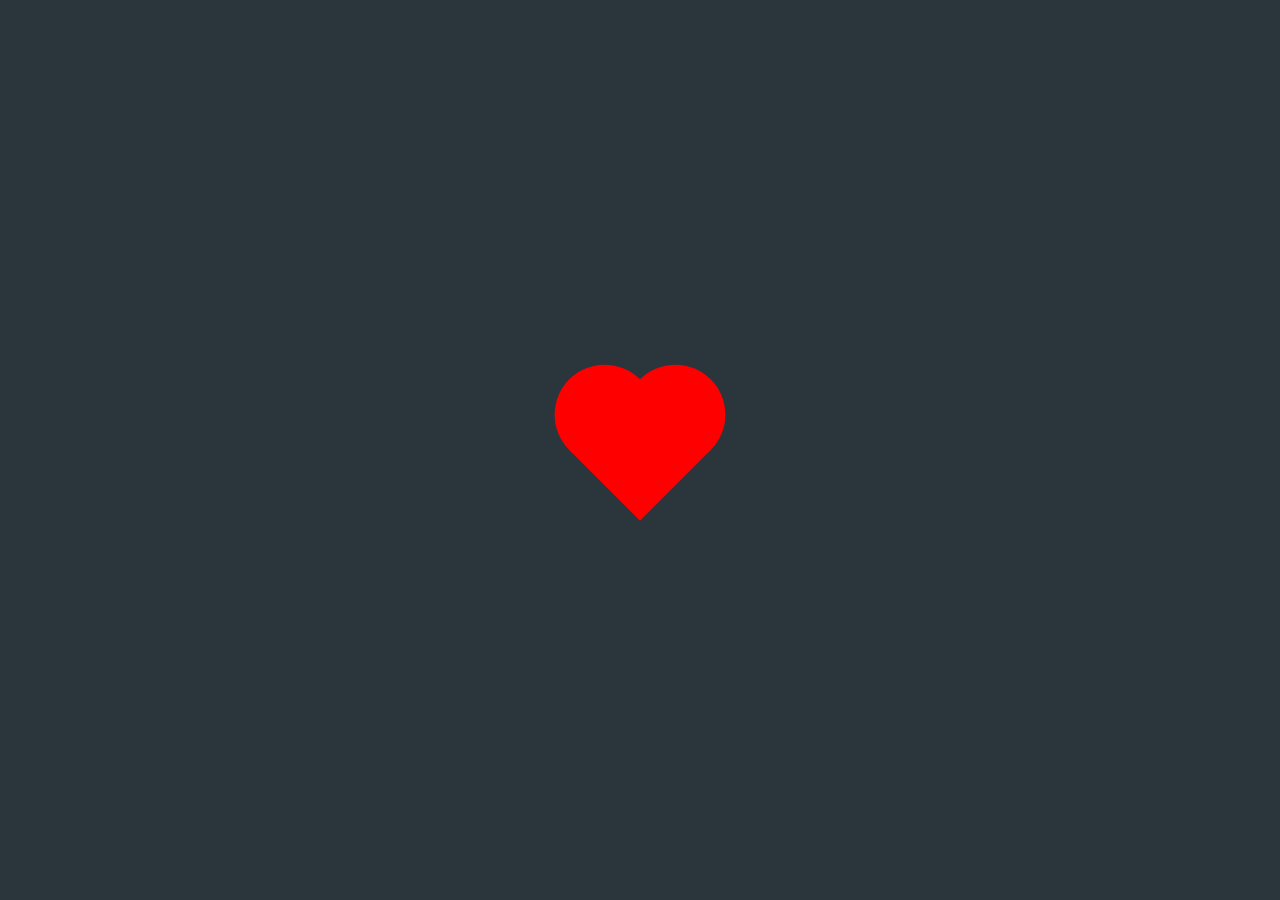
<file: animaciones/index.html>
<!DOCTYPE html>
<html lang="en">
<head>
  <meta charset="UTF-8">
  <meta name="viewport" content="width=device-width, initial-scale=1.0">
  <link rel="stylesheet" href="styles.css">
  <title>Animaciones: Corazón</title>
</head>
<body>
  
  <div class="box"></div>

</body>
</html>
</file>
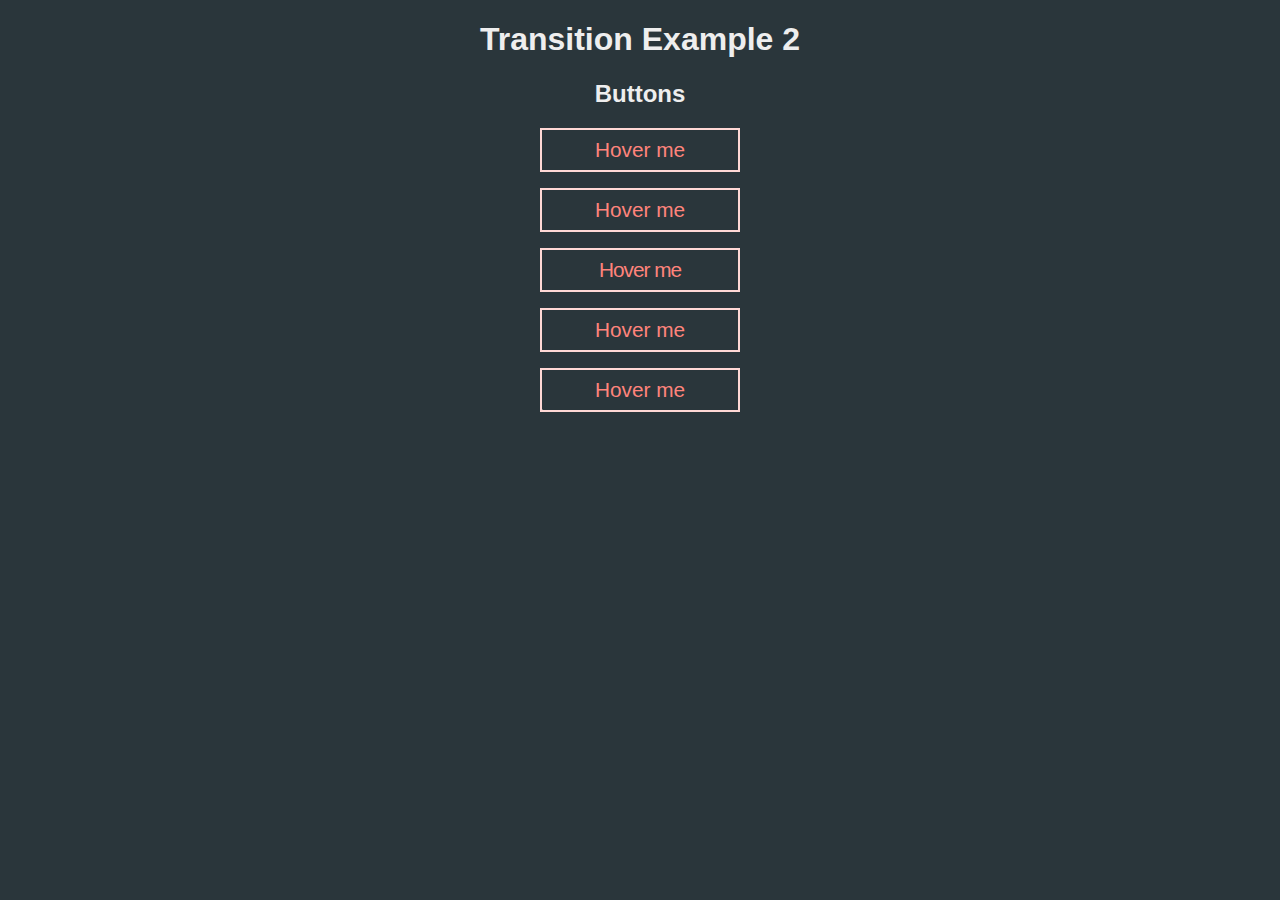
<file: botones/index.html>
<!DOCTYPE html>
<html lang="en">
<head>
  <meta charset="UTF-8">
  <meta name="viewport" content="width=device-width, initial-scale=1.0">
  <link rel="stylesheet" href="styles.css">
  <title>Botones con transiciones</title>
</head>
<body>
  
  <h1 class="title">Transition Example 2</h1>
  <h2 class="title">Buttons</h2>

  <div class="buttons">
    <button class="button button--fill">Hover me</button>
    <button class="button button--cross">Hover me</button>
    <button class="button button--grow">Hover me</button>
    <button data-content="Hover me" class="button button--scale-text">Hover me</button>
    <button class="button button--shiny">Hover me</button>
  </div>

</body>
</html>
</file>
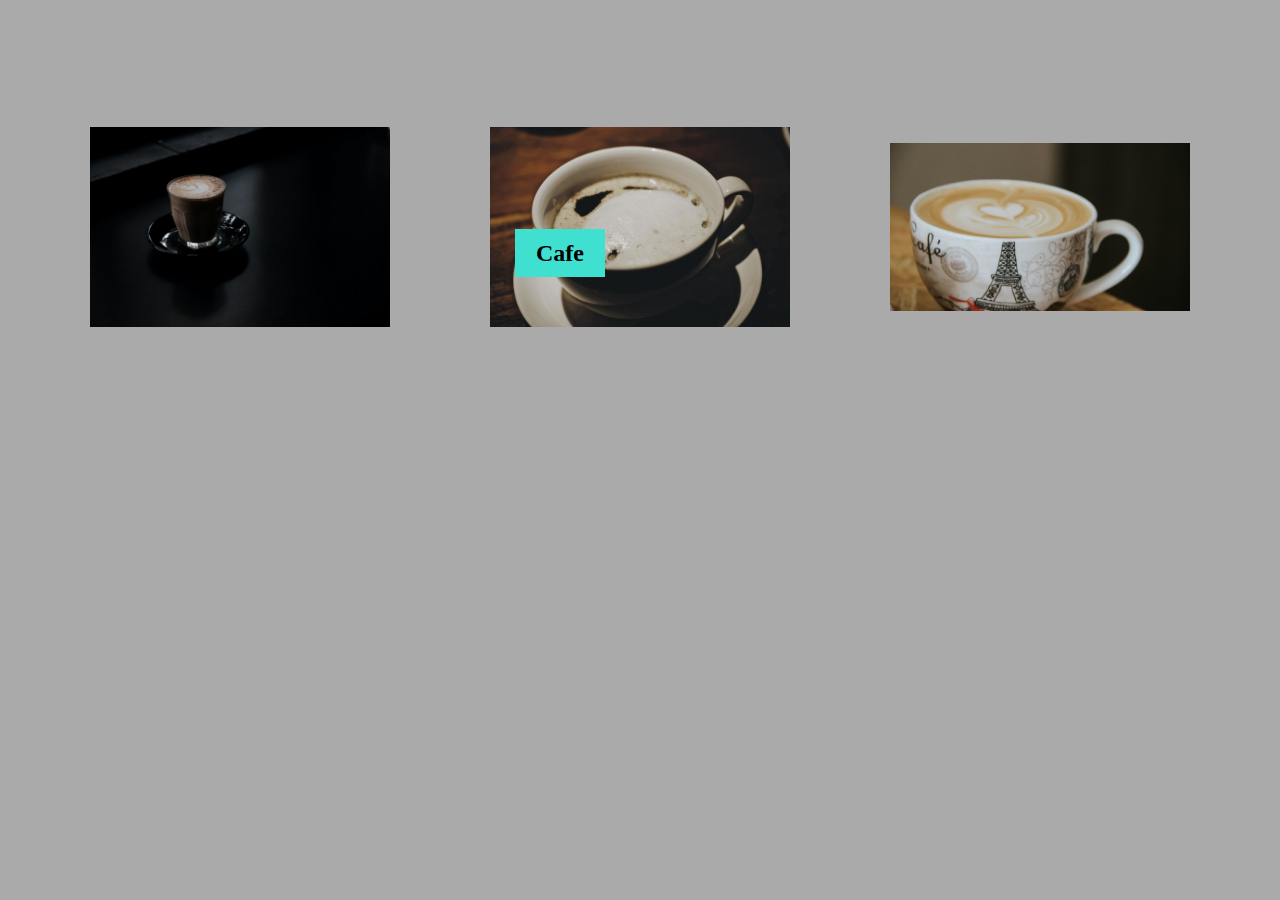
<file: imagenes/index.html>
<!DOCTYPE html>
<html lang="en">
<head>
  <meta charset="UTF-8">
  <meta name="viewport" content="width=device-width, initial-scale=1.0">
  <link rel="stylesheet" href="styles.css">
  <title>Animaciones con imagenes</title>
</head>
<body>
  
  <h1 class="title">Transitions Example 3</h1>
  <h2 class="title">Images</h2>

  <div class="images">

    <div class="image image--close">
      <img src="./cafe.jpg" alt="taza de cafe">
      <h2 class="image__title--close">Text</h2>
    </div>
    
    <div class="image image--lines">
      <img src="./cafe3.jpg" alt="taza de cafe">
      <h2 class="image__title--lines">Cafe</h2>
    </div>
    
    <div class="image image--scale">
      <img src="./cafe4.jpg" alt="taza de cafe">
      <div class="image__text">
        <h2>title</h2>
        <p>Lorem ipsum dolor sit. Itaque perspiciatis enim cum error laboriosam minus!</p>
      </div>
    </div>

  </div>

</body>
</html>
</file>
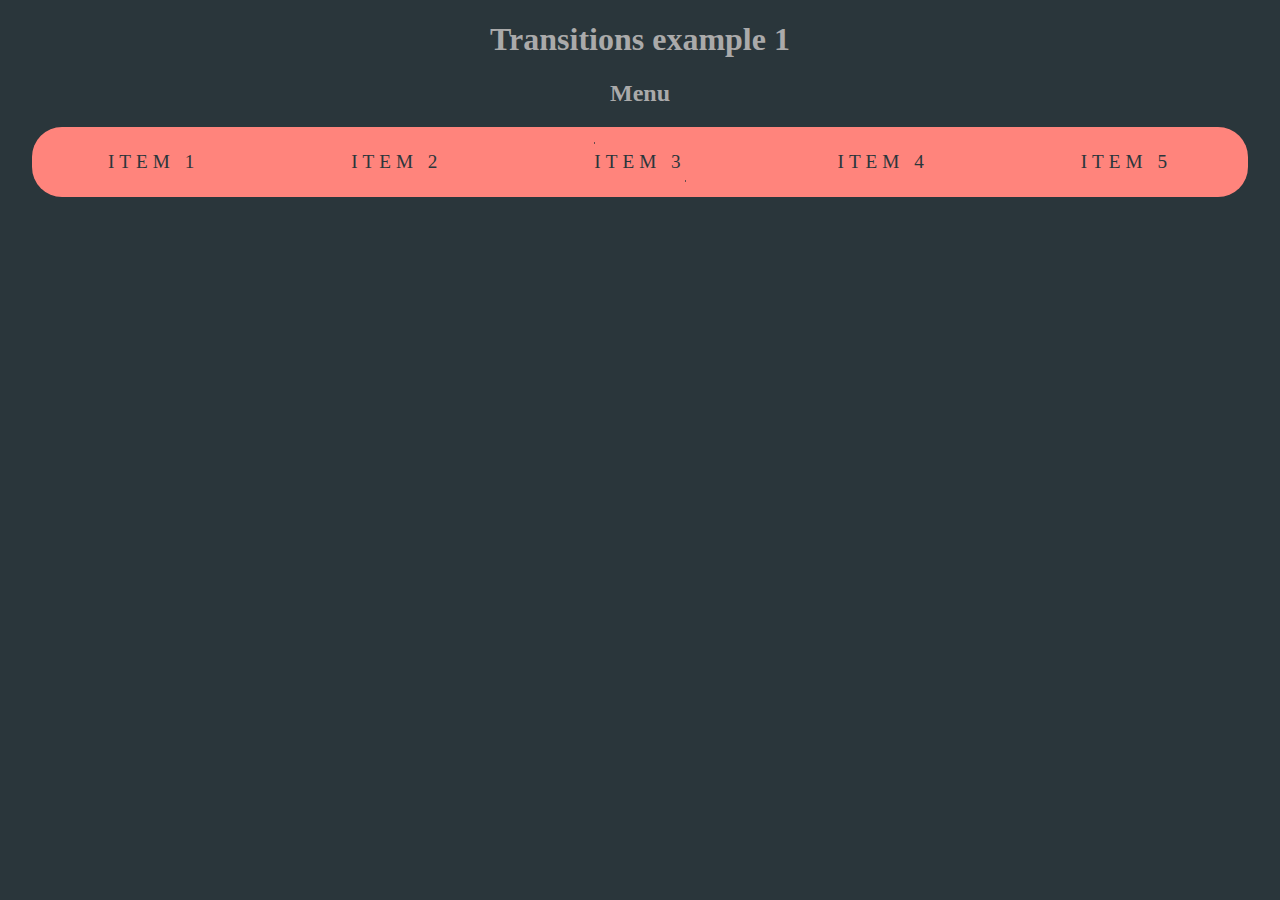
<file: menu/index.html>
<!DOCTYPE html>
<html lang="en">
<head>
  <meta charset="UTF-8">
  <meta name="viewport" content="width=device-width, initial-scale=1.0">
  <link rel="stylesheet" href="styles.css">
  <title>Menu con transiciones</title>
</head>
<body>
  
  <h1 class="title">Transitions example 1</h1>
  <h2 class="title">Menu</h2>
  <nav class="main-nav">
    <ul class="main-menu">
      <li class="main-menu__item">Item 1</li>
      <li class="main-menu__item">Item 2</li>
      <li class="main-menu__item">Item 3</li>
      <li class="main-menu__item">Item 4</li>
      <li class="main-menu__item">Item 5</li>
    </ul>
  </nav>

</body>
</html>
</file>
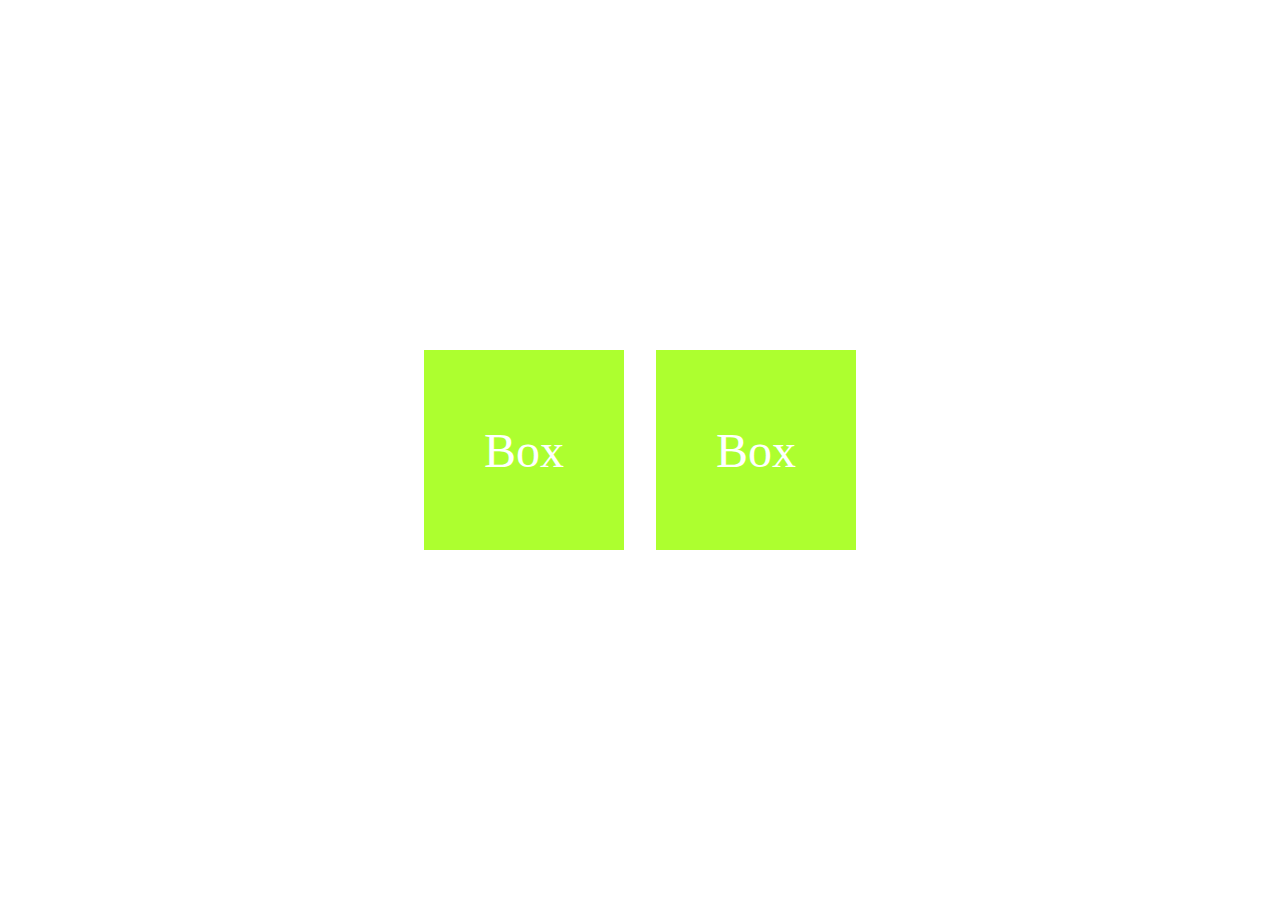
<file: transformaciones/index.html>
<!DOCTYPE html>
<html lang="en">
<head>
  <meta charset="UTF-8">
  <meta name="viewport" content="width=device-width, initial-scale=1.0">
  <link rel="stylesheet" href="styles.css">
  <title>Transformaciones</title>
</head>
<body>
  <div class="box">Box</div>
  <div class="box-2">Box</div>
</body>
</html>
</file>
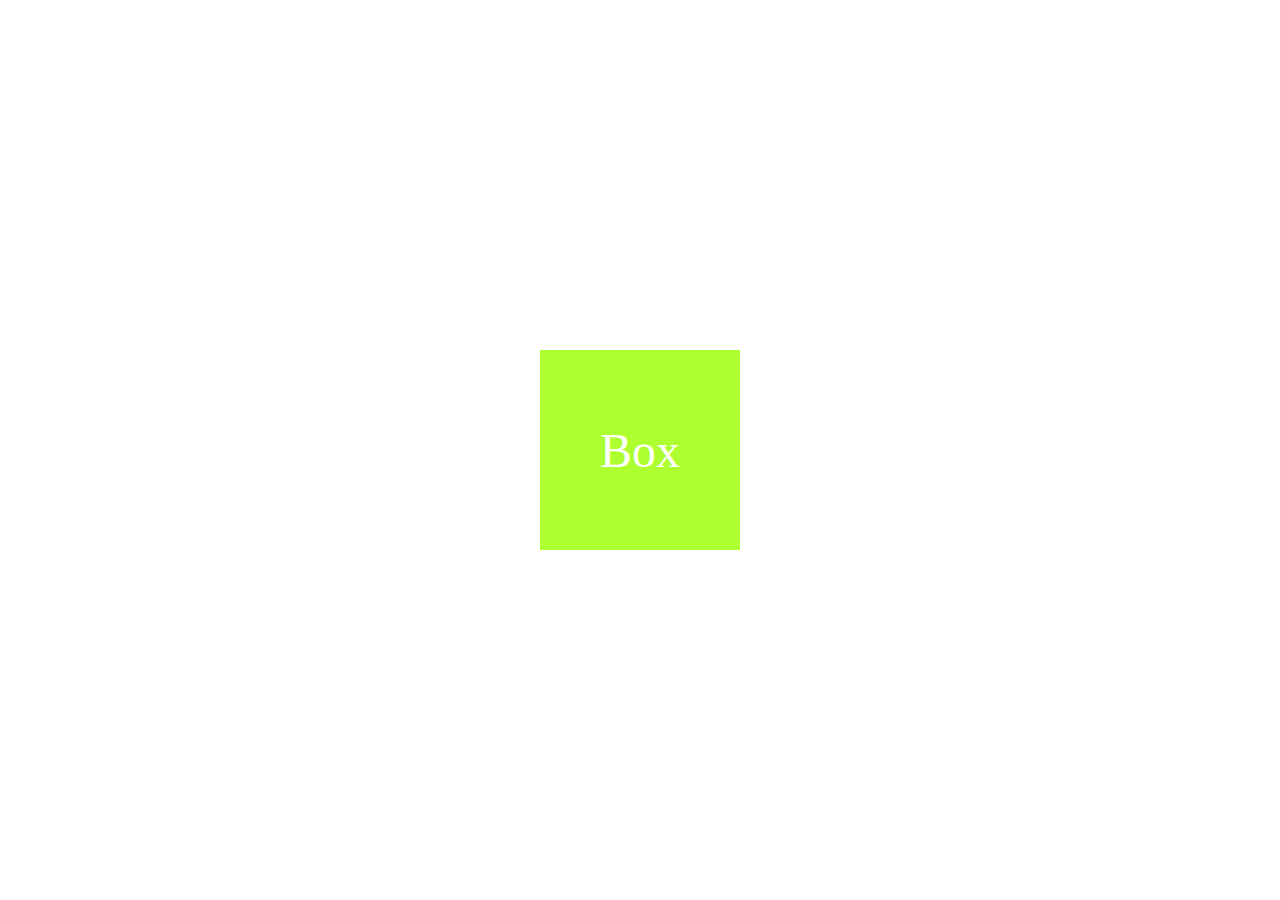
<file: Transiciones/index.html>
<!DOCTYPE html>
<html lang="en">
<head>
  <meta charset="UTF-8">
  <meta name="viewport" content="width=device-width, initial-scale=1.0">
  <link rel="stylesheet" href="styles.css">
  <title>Transiciones</title>
</head>
<body>
  <div class="box">
    Box
  </div>
</body>
</html>
</file>
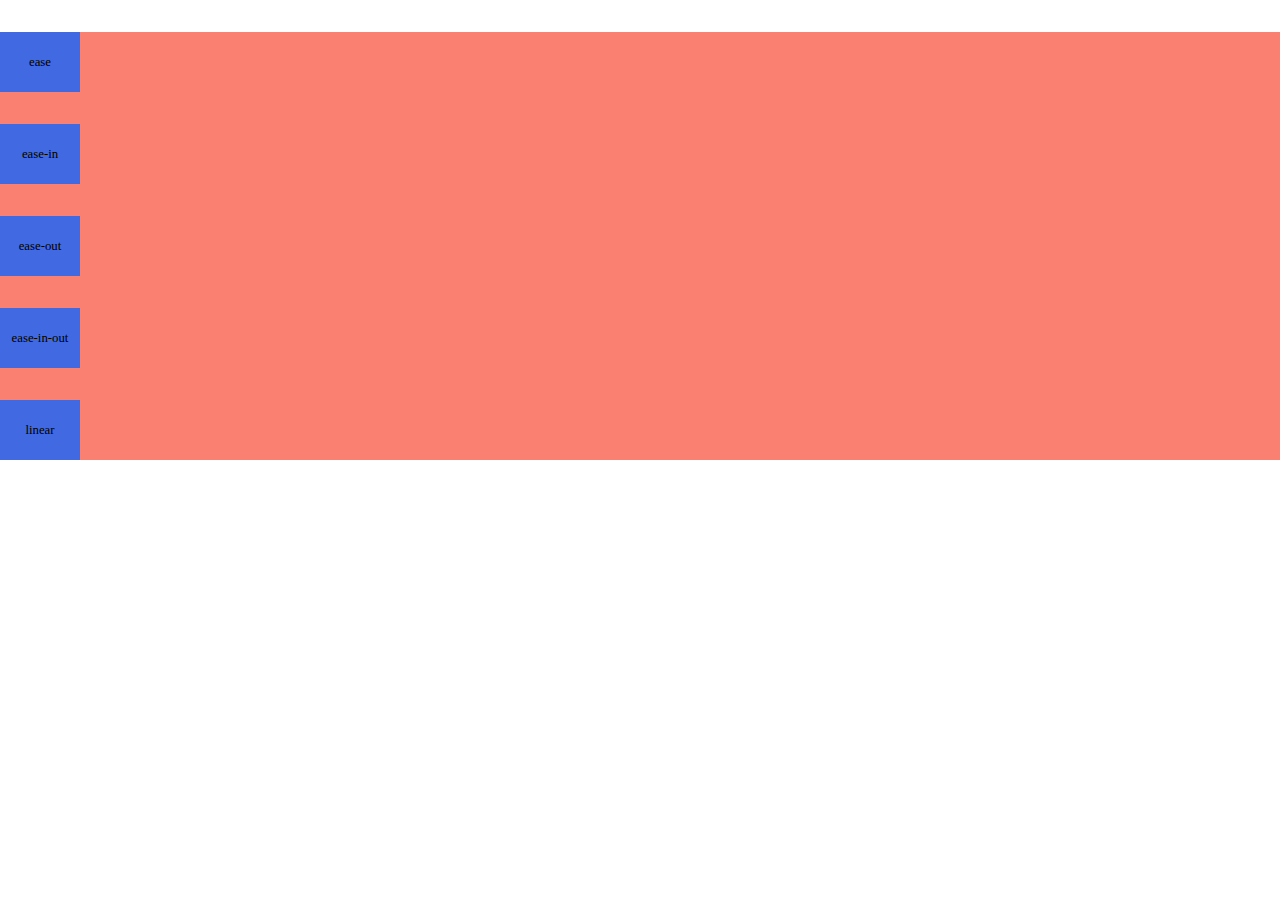
<file: transiciones2/index.html>
<!DOCTYPE html>
<html lang="en">
<head>
  <meta charset="UTF-8">
  <meta name="viewport" content="width=device-width, initial-scale=1.0">
  <link rel="stylesheet" href="styles.css">
  <title>Transisiones 2</title>
</head>
<body>
  <div class="container">    
    <div class="box ease">ease</div>
    <div class="box ease-in">ease-in</div>
    <div class="box ease-out">ease-out</div>
    <div class="box ease-in-out">ease-in-out</div>
    <div class="box linear">linear</div>
  </div>
</body>
</html>
</file>
<file: animaciones/styles.css>
body{
  margin: 0;
  background-color: #2a363b;
  font-family: sans-serif;
  min-height: 100vh;
  display: grid;
  place-items:center;
}

.box{
  width: 100px;
  height: 100px;
  background: red;
  position: relative;
  transform: rotate(45deg);
  /* propiedades para hacer la animacion */
  animation-name: beat;
  animation-duration: 2s;
  animation-iteration-count: infinite;
}

.box::after,
.box::before{
  content: "";
  display: block;
  position: absolute;
  width: 100px;
  height: 100px;
  background-color: red;
  border-radius: 50%;
}

.box::before{
  top: 0;
  left: -50%;
}

.box::after{
  top:-50%;
  left: 0;
}

@keyframes beat {

  0%{
    transform: rotate(45deg) scale(1);
  }
  50%{
    transform: rotate(45deg) scale(2);
  }

}
</file>
<file: botones/styles.css>
body{
  margin: 0;
  background-color: #2a363b;
  font-family: 'Franklin Gothic Medium', 'Arial Narrow', Arial, sans-serif;
}

.title{
  text-align: center;
  color: #eee;
}

.buttons{
  width: 100%;
  margin-left: auto;
  /* background-color: red; */
  margin-right: auto;
  display: flex;
  flex-direction: column;
  align-items: center;
  justify-content: space-between;
}

.button{
  background: none;
  outline: none;
  border: 2px solid #ffd8d5;
  font-size: 1.3rem;
  color: #ff847c;
  padding: .5rem 1rem;
  cursor: pointer;
  overflow: hidden;
  /* position relative por que vamos a ocupar after y before */
  position: relative;
  width: 200px;
  margin-bottom: 1rem;
}

/* Efecto para rellenar el boton */
.button--fill{
  transition: color .4s;
}

.button--fill:hover{
  color: #2a363b;
}

.button--fill::before{
  content: "";
  position: absolute;
  display: block;
  width: 100%;
  height: 100%;
  top: 0;
  left: 0;
  background-color: #ff847c;
  z-index: -1;
  /* Aqui controlamos desde donde queremos que venga el relleno */
  transform: translateX(-100%);
  /* darle una transicion para que el cambio no sea tan brusco */
  transition: transform .4s;
}

/* para hacer el efecto de relleno */
.button--fill:hover::before{
  transform: translateX(0);
}

/* Animacion de una cruz que viene desde el centro */

.button--cross{
  transition: color .4s;
}

.button--cross:hover{
  color: #2a363b;
}

.button--cross::after,
.button--cross::before{
  content: "";
  position: absolute;
  display: block;
  width: 100%;
  height: 100%;
  top: 0;
  left: 0;
  background-color: #ff847c;
  z-index: -1;
  /* agregar linear si no queremos las aceleraciones */
  transition: transform .6s linear;
}

.button--cross::before{
  transform: rotateY(90deg);
}

.button--cross::after{
  transform: rotateX(90deg);
}

.button--cross:hover::before,
.button--cross:hover::after{
  transform: rotate(0deg);
}

/* Efecto grow este es un ejemplo de animacion donde transform no es suficiente */
.button--grow{
  letter-spacing: -1px;
  transition: box-shadow .5s, letter-spacing .5s;
}

.button--grow:hover{
  letter-spacing: 5px;
  box-shadow: 0 0 0 5px #ff847c;
}

/* Efecto de texto haciendose grande*/
.button--scale-text{
  transition: color .4s;
}

.button--scale-text:hover{
  color: #2a363b;
}

/* poniendo un texto encima de otro */
.button--scale-text::before{
  content: attr(data-content);
  position: absolute;
  display: flex;
  align-items: center;
  justify-content: center;
  top: 0;
  left: 0;
  width: 100%;
  height: 100%;
  transform: scale(5);
  color: #ff847c;
  background-color: #2a363b;
  opacity: 0;
  transition: transform .5s, opacity .5s;
} 

.button--scale-text:hover::before{
  opacity: 1;
  transform: scale(1);
}


/* Efecto de brillo */
.button--shiny{
  transition: color .4s;
}

.button--shiny:hover{
  color: #2a363b;
}

/* haciendo el efecto */
.button--shiny::before,
.button--shiny::after{
  content: "";
  position: absolute;
  display: block;
  width: 100%;
  height: 100%;
  top: 0;
  left: 0;
  background-color: transparent;
  z-index: -1;
}

.button--shiny:hover::before{
  background-color: #7c90ff;
}

.button--shiny::after{
  display: flex;
  justify-content: center;
  align-items: center;
  background-color: white;
  top: 50%;
  height: 20%;
  transform: rotate(45deg) translateY(1050%);
  transition: background-color .4s;
}

.button--shiny:hover::after{
  transition: background-color .4s, transform .6s;
  transform: rotate(45deg) translateY(-1150%);
}
</file>
<file: imagenes/styles.css>
body{
  margin: 0;
  padding: 0;
  background-color: #aaa;
}
img {
  max-width: 100%;
}

.title{
  text-align: center;
  color: #aaa;
}

.images{
  width: 90%;
  margin-left: auto;
  margin-right: auto;
  display: grid;
  grid-template-columns: repeat(3, 300px);
  gap: 30px;
  justify-content: center;
  column-gap: 100px;
  align-items: center;
}

.image{
  display: flex;
  align-items: center;
  justify-content: center;
  overflow: hidden;
}

/* efecto del image--close */
.image--close{
  position: relative;
}

.image--close::before,
.image--close::after{
  content: "";
  display: block;
  position: absolute;
  width: 100%;
  height: 100%;
  background-color: rgba(23, 23, 23, .8);
  transition: transform .4s;
}

.image--close::before{
  top: 0;
  right: 0;
  /* Para dibujar un triangulo */
  clip-path: polygon(100% 0, 0 0, 100% 100%);
  transform: translateX(100%);
}

.image--close::after{
  top: 0;
  left: 0;
  /* Para dibujar un triangulo */
  clip-path: polygon(0 0, 0 100%, 100% 100%);
  transform: translateX(-100%);
}

.image--close:hover::before{
  transform: translateX(10%);
}

.image--close:hover::after{
  transform: translateX(-10%);
}

.image__title--close{
  background-color: #111;
  color: #fff;
  width: 25%;
  text-align: center;
  position: absolute;
  line-height: 2;
  /* left: 50%; */
  /* transform: translate(-50%) scale(0); */
  transform: scale(0);
  z-index: 1;
  transition: transform .4s;
}

.image--close:hover .image__title--close{
  /* transform: translate(-50%) scale(1); */
  transform: scale(1);
}

/* Efecto de lineas que aparecen*/
.image--lines{
  position: relative;
}

.image--lines img{
  filter: grayscale(.1);
  transition: filter .4s;
}

.image--lines:hover img{
  filter: grayscale(.8);
}

.image--lines::before,
.image--lines::after{
  content: "";
  display: block;
  position: absolute;
  height: 3px;
  background-color:purple;
  transition: transform .4s;
  z-index: 1;
}

.image--lines::before{
  bottom: 110px;
  right: 0;
  width: 100%;
  transform: translateX(100%);
}

.image--lines::after{
  bottom: 30px;
  left: 0;
  width: 50%;
  transform: translateX(-100%);
}

.image--lines:hover::before,
.image--lines:hover::after{
  transform: translateX(0);
}

.image__title--lines{
  background-color:turquoise;
  columns: #111;
  width: 30%;
  position: absolute;
  text-align: center;
  line-height: 2;
  bottom: 30px;
  left: 25px;
  z-index: 1;
  transition: transform .4s;
}

.image__title--lines::before,
.image__title--lines::after{
  content: "";
  display: block;
  position: absolute;
  height: 3px;
  background-color:purple;
  transform: rotate(90deg);
  transition: transform .4s;
  z-index: 1;
}

.image__title--lines::before{
  left: -210px;
  top: -120px;
  width: 450%;
  transform: rotate(90deg) translateX(-50%);
}

.image__title--lines::after{
  left: -45px;
  top: 100px;
  width: 320%;
  transform: rotate(90deg) translateX(50%);
}

.image--lines:hover .image__title--lines::before,
.image--lines:hover .image__title--lines::after{
  transform: rotate(90deg) translateX(0);
}

/* Efecto de scalar imagen */
.image--scale{
  background-color: #333;
  overflow: initial;
  position: relative;
}

.image--scale img{
  position: relative;
  transform-origin: right center;
  transition: transform .5s;
  z-index: 1;
}

.image--scale:hover img{
  transform: scale(.7) translateX(70px);
}

.image__text{
  position: absolute;
  color: #ccc;
  transition: transform .5s;
  font-size: 1rem;
  width: 40%;
}

.image--scale:hover .image__text{
  transform: translateX(-80px);
}
</file>
<file: menu/styles.css>
body{
  margin:0;
  background-color: #2a363b;
  font-family: Georgia, 'Times New Roman', Times, serif;
}

.title{
  text-align: center;
  color:#aaa;
}

.main-menu{
  list-style: none;
  padding-left: 0;
  width: 95%;
  display: flex;
  margin-left: auto;
  margin-right: auto;
  justify-content: space-around;
  background-color: #ff847c;
  font-size: 1.2rem;
  color: #2a363b;
  text-transform: uppercase;
  letter-spacing: 5px;
  border-radius: 30px;
}

.main-menu__item{
  position: relative;
  cursor: pointer;
  padding: 1.5rem 0;
  /* Para ocultar las lineas */
  overflow: hidden;
}

.main-menu__item::before,
.main-menu__item::after{
  /* content vacio por que si no no se dibujan los psudoelementos */
  content: "";
  /* para poder darle medidas */
  display: block;
  position: absolute;
  width: 100%;
  height: 2px;
  background-color: #2a363b;
  /* Simpre debemos tratar de animar con transform. Casi siempre se va a poder
  hacer la animacion con un transform salvo casos muy particulares */
  transition: transform .2s;
}

.main-menu__item::before{
  top: 15px;
  transform: translateX(-100%);
}

.main-menu__item::after{
  bottom: 15px;
  transform: translateX(100%);
}

.main-menu__item:hover::after,
.main-menu__item:hover::before{
  transform: translateX(0);
}
</file>
<file: transformaciones/styles.css>
body{
  margin: 0;
  display: flex;
  justify-content: center;
  align-items: center;
  min-height: 100vh;
}

.box, .box-2{
  width: 200px;
  height: 200px;
  margin: 0 1rem;
  background-color: greenyellow;
  display: flex;
  justify-content: center;
  align-items: center;
  font-size: 3rem;
  color: white;
  /* comienzan las propiedades para las transiciones */
  /* para que la animacion no se vea el cambio tan bursco */
  transition: transform .5s;
}

.box:hover{
  background-color: blueviolet;
  color: black;

  /* aplicando la transformacion */
  /* Para hacer este tipo de animaciones siempre es mejor usar transform
  en lugar de posicionamiento. Esto debido a que transform gasta muchisimo menos recursos
  que con posicionamiento. Y el resultado es el mismo */
  /* Otra beneficio es que al usar transform los elementos al ser animados se colocan
  en una capa superior y quedan por encima del diseño mientras que con posicionamiento
  los elementos quedan por debajo*/

  /* Para mover el el eje X */
  /* transform: translateX(100%); */

  /* Para mover en el eje Y */
  /* transform: translateY(100%); */

  /* Para mover en los dos ejes (en diagonal) */
  /* Los dos positivos iran en diagola hacia abajo a la derecha */
  /* transform: translate(100%, 100%); */

  /* Para mover en los dos ejes (en diagonal) */
  /* Los dos positivos iran en diagola hacia arriba a la izquierda */
  /* transform: translate(-100%, -100%); */

  /* En diagonal hacia abajo a la izquierda */
  /* transform: translate(-100%, 100%); */

  /* En diagonal haci arriba a la derecha */
  /* transform: translate(100%, -100%); */

  /* Propiedad Scale */

  /* el elemento desaparece */
  /* transform: scale(0); */

  /* duplica su tamaño */
  /* transform: scale(2); */

  /* triplica su tamaño */
  /* y asi sucesivamente */
  /* transform: scale(3); */

  /* Va desapareciendo el elemento desde lo ancho hacia el centro */
  /* transform: scaleX(0); */

  /* Se hace lo doble de ancho */
  /* transform: scaleX(2); */

  /* Va desapareciendo los elementos desde arriba y abaja hacie el centro */
  /* transform: scaleY(0); */

  /* se hace lo doble de alto */
  /* transform: scaleY(2); */

  /* se puede ocupar el shorthand -> transform: scale(2,0); */

  /* Propiedad rotate */
  transform: rotate(-45deg);
  /* transform: rotate(-1turn); */

  /* Gira el elemento en su propio eje */
  /* transform: rotateX(180deg); */
  /* transform: rotateY(180deg); */

  /* Existe skew pero ya no se usa por que ahora es mejor usar clip path 
  La mejor es que clip path no deforma el texto dentro de la caja y skew si */
  /* transform: skew(45deg); */
}
</file>
<file: Transiciones/styles.css>
body{
  margin: 0;
  display: flex;
  justify-content: center;
  align-items: center;
  min-height: 100vh;
}

.box{
  width: 200px;
  height: 200px;
  background-color: greenyellow;
  display: flex;
  justify-content: center;
  align-items: center;
  font-size: 3rem;
  color: white;
  /* comienzan las propiedades para las transiciones */
  /* para usar mas de dos propiedades se deben separar por comas */
  transition-property: background-color, color;
  /* Si se vana  poner tiempos diferentes para cada propiedad entonces tanbien se deben de 
  separar por comas */
  transition-duration: 1s;
  transition-delay: 0s, 1s;
}

.box:hover{
  background-color: blueviolet;
  color: black;
}
</file>
<file: transiciones2/styles.css>
body{
  margin: 0;
}

.container{
  background-color: salmon;
}

.box{
  width: 80px;
  height: 60px;
  font-size: .8em;
  background-color: royalblue;
  margin: 2rem 0;
  display: flex;
  align-items: center;
  justify-content: center;
  /* propiedades de transicion */
  transition-property: transform;
  transition-duration: 2s;
}

.container:hover .box{
  /* le restamos el 100% pero del tamaño de la caja por que de lo contrario la caja se saldria 
  de la pantalla */
  transform: translateX(calc(100vw - 100%));
}

.ease{
  transition-timing-function: ease;
}

.ease-in{
  transition-timing-function: ease-in;
}

.ease-out{
  transition-timing-function: ease-out;
}

.ease-in-out{
  transition-timing-function: ease-in-out;
}

.linear{
  transition-timing-function: linear;
}

/* Para usar el shorthand se debe poner en cualquier orden pero si se va a usar delay
este debe ir despues de la duracion siemore */
/* transition: transform 2s 1s ease-in  */
</file>
